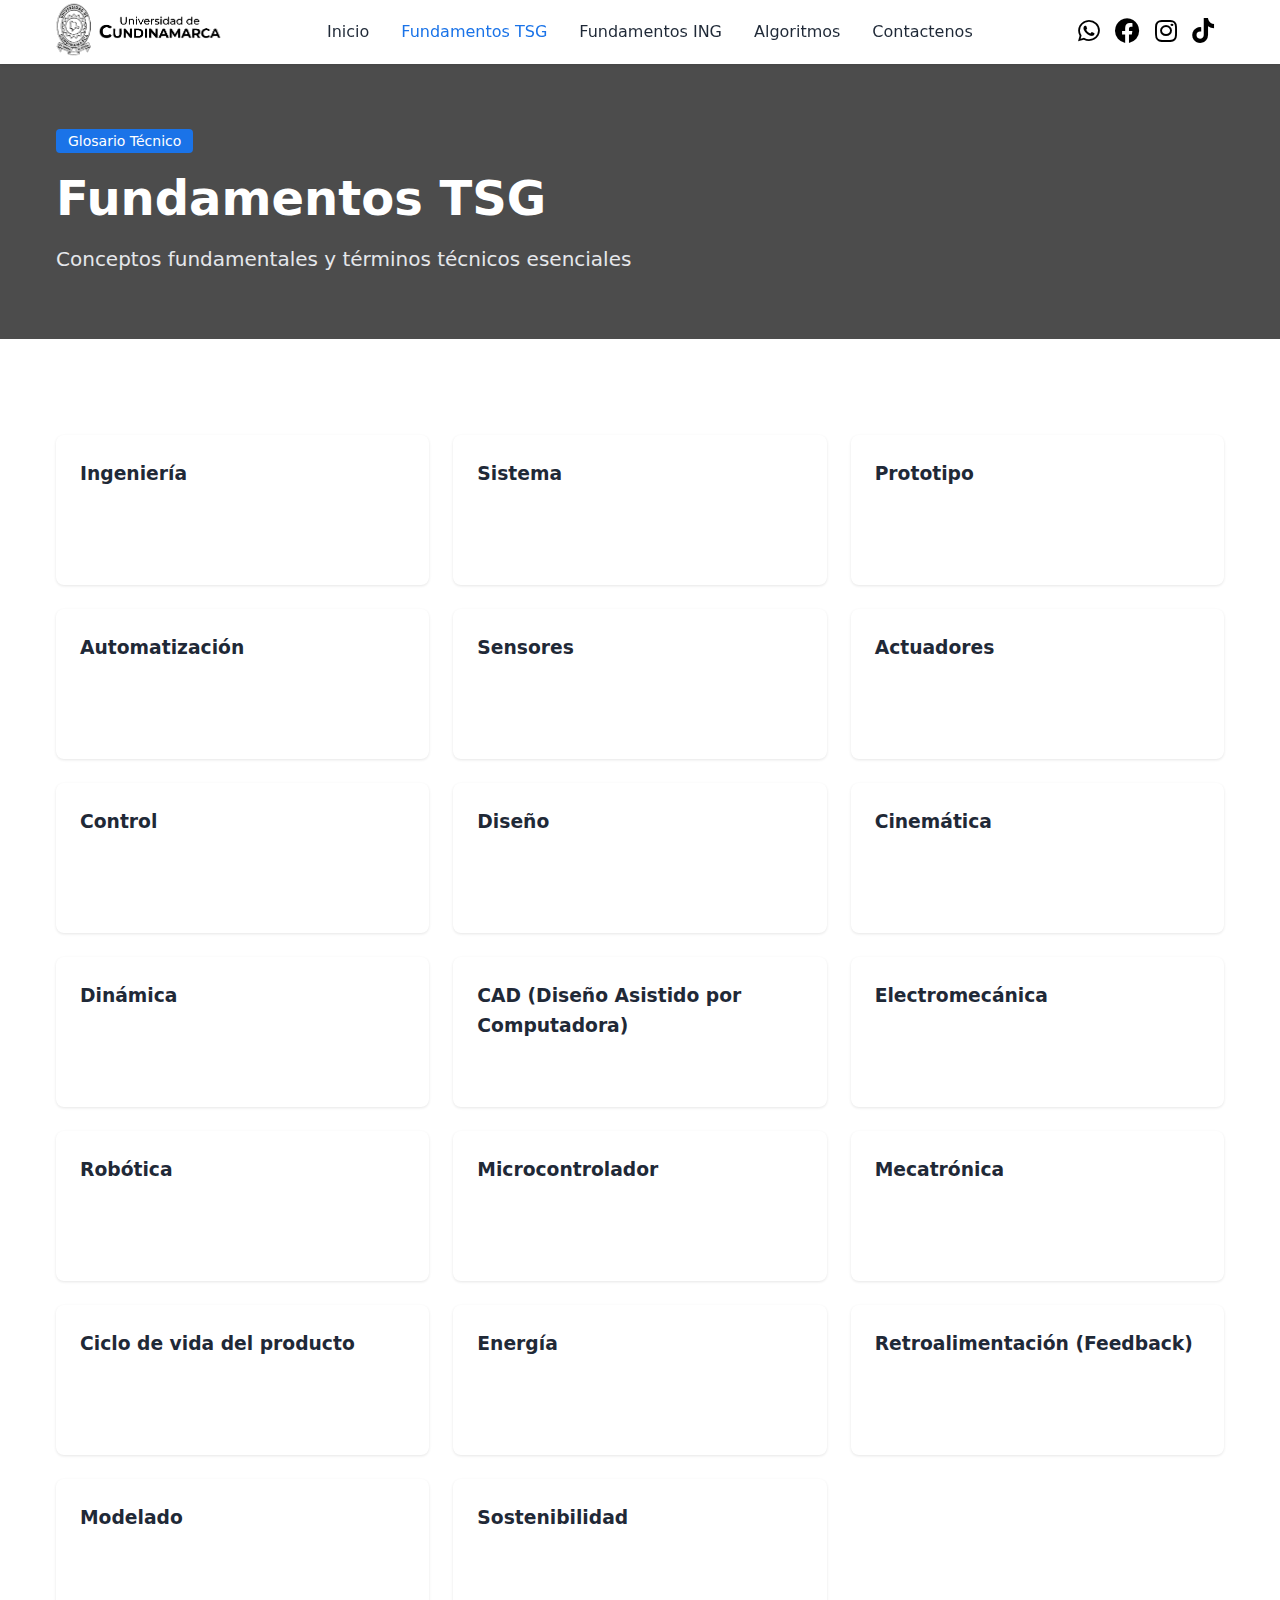
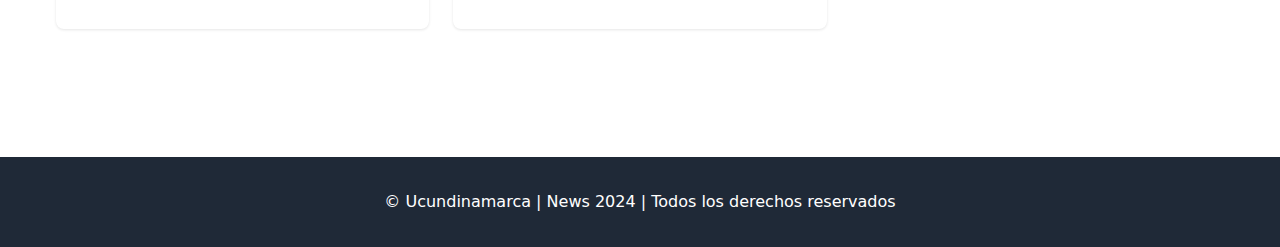
<file: glosario.html>
<!DOCTYPE html>
<html lang="es">
<head>
    <meta charset="UTF-8">
    <meta name="viewport" content="width=device-width, initial-scale=1.0">
    <title>Fundamentos TSG - Glosario | TSG News</title>
    <link href="https://cdnjs.cloudflare.com/ajax/libs/font-awesome/6.0.0-beta3/css/all.min.css" rel="stylesheet">
    <link rel="stylesheet" href="style.css">
</head>
<body>
    <nav class="navbar">
        <div class="container">
            <div class="nav-brand">
                <i class="logo"><img src="logo-Photoroom.png" alt=""></i>
            </div>
            <div class="nav-menu">
                <a href="index.html">Inicio</a>
                <a href="glosario.html"  class="active">Fundamentos TSG</a>
                <a href="glosarioING.html">Fundamentos ING</a>
                <a href="GlosarioAlg.html">Algoritmos</a>
                <a href="validacion_formulario.html">Contactenos</a>
            </div>
            <div class="social-links">
                <div class="social-links">
                    <a href="#" class="whatsapp" aria-label="WhatsApp">
                        <i class="fa-brands fa-whatsapp"></i>
                    </a>
                    <a href="#" class="facebook" aria-label="Facebook">
                        <i class="fa-brands fa-facebook"></i>                        
                    </a>
                    <a href="#" class="instagram" aria-label="Instagram">
                        <i class="fa-brands fa-instagram"></i>
                    </a>
                    <a href="#" class="tiktok" aria-label="TikTok">
                        <i class="fa-brands fa-tiktok"></i>
                    </a>
                </div>
            </div>
        </nav>

    <header class="hero glossary-hero">
        <div class="container">
            <div class="article-meta">
                <span class="category">Glosario Técnico</span>
            </div>
            <h1>Fundamentos TSG</h1>
            <p class="lead">Conceptos fundamentales y términos técnicos esenciales</p>
        </div>
    </header>

    <main class="container">
        <section class="glossary-section">
            <div class="glossary-grid">
                <!-- Los elementos del glosario se generarán dinámicamente con JavaScript -->
            </div>
        </section>
    </main>

    <footer class="footer">
        <div class="container">
            <p>© Ucundinamarca | News 2024 | Todos los derechos reservados</p>
        </div>
    </footer>

    <script src="glossary.js"></script>
</body>
</html>
</file>
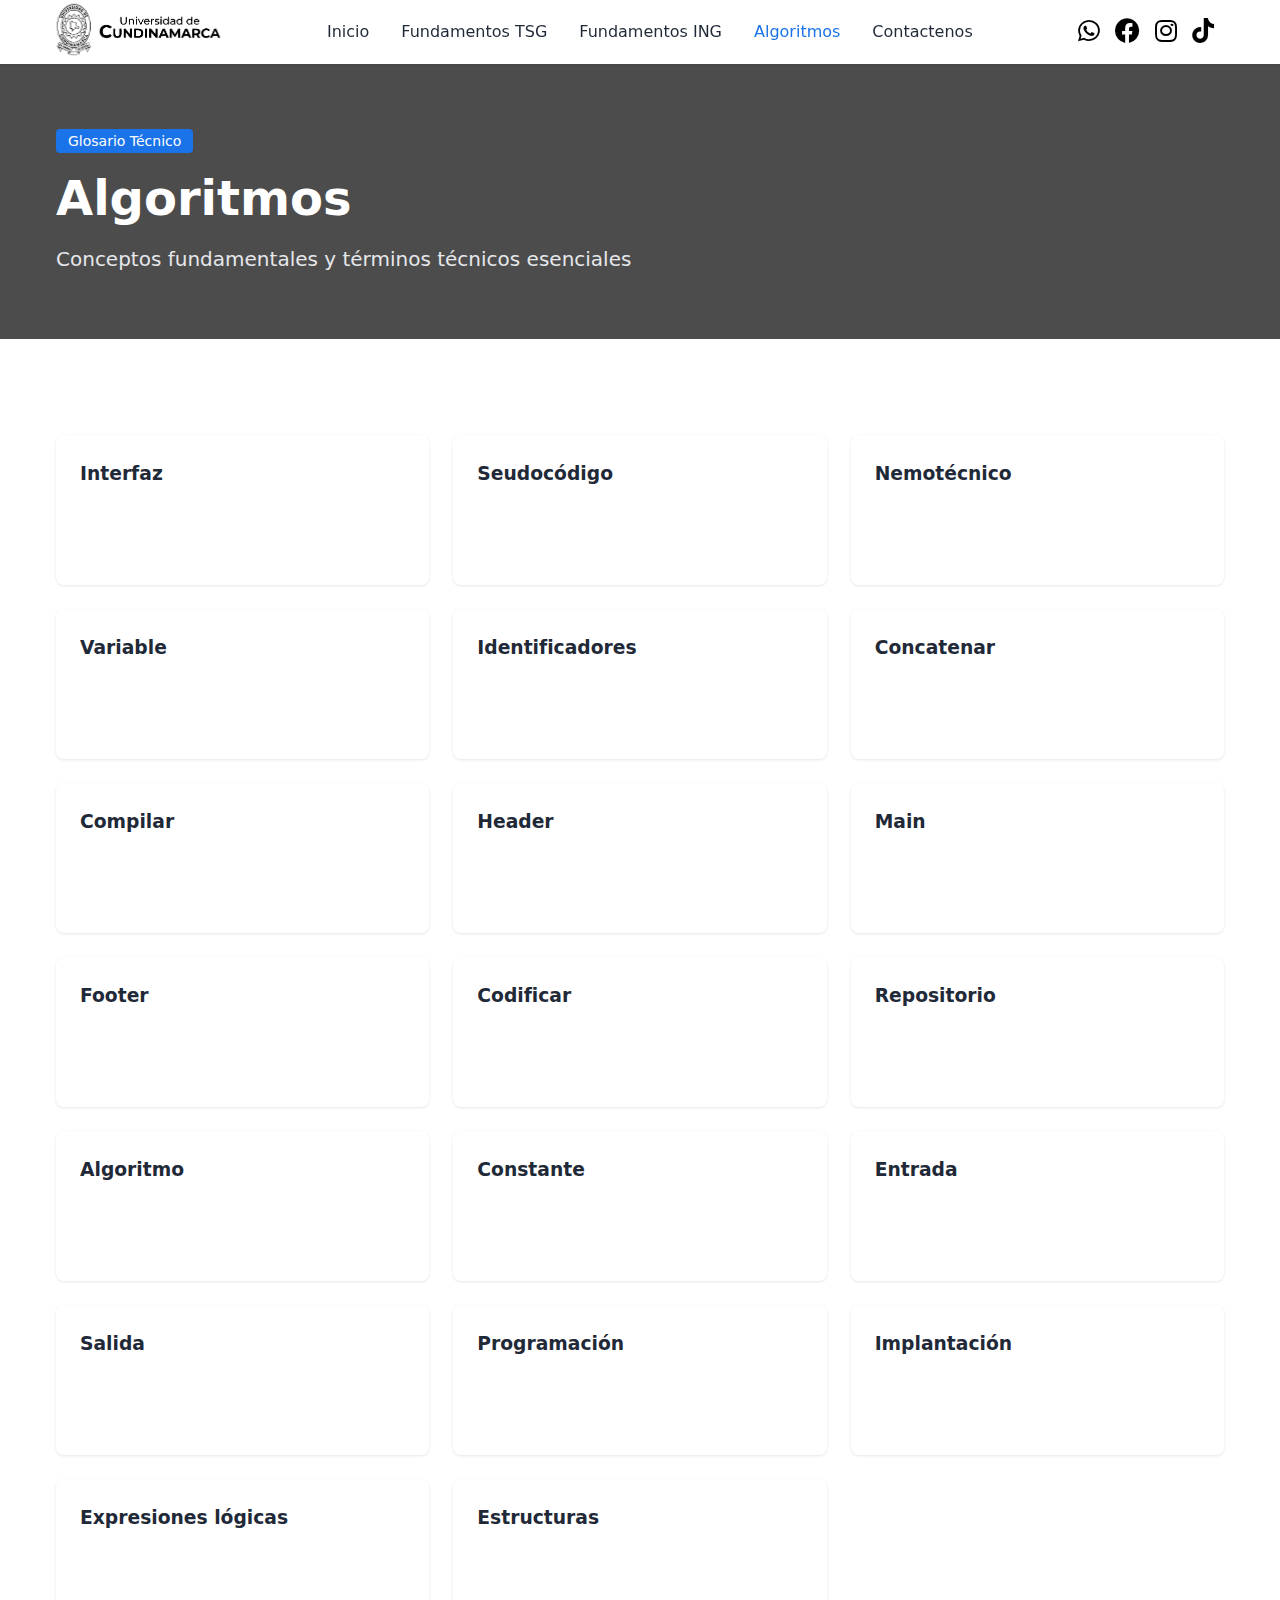
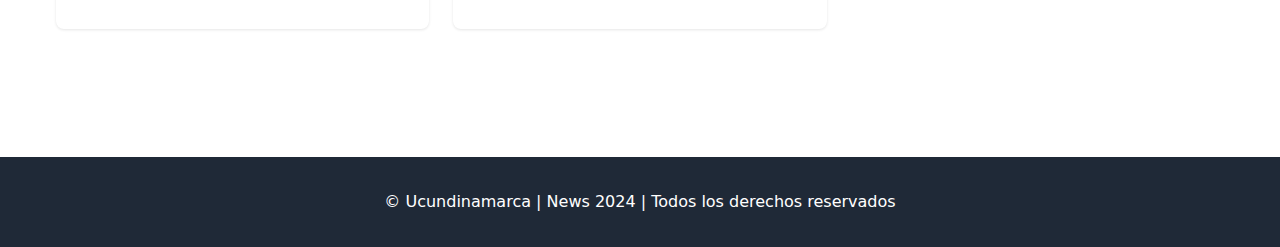
<file: GlosarioAlg.html>
<!DOCTYPE html>
<html lang="es">
<head>
    <meta charset="UTF-8">
    <meta name="viewport" content="width=device-width, initial-scale=1.0">
    <title>Fundamentos TSG - Glosario | TSG News</title>
    <link href="https://cdnjs.cloudflare.com/ajax/libs/font-awesome/6.0.0-beta3/css/all.min.css" rel="stylesheet">
    <link rel="stylesheet" href="style.css">
</head>
<body>
    <nav class="navbar">
        <div class="container">
            <div class="nav-brand">
                <i class="logo"><img src="logo-Photoroom.png" alt=""></i>
            </div>
            <div class="nav-menu">
                <a href="index.html">Inicio</a>
                <a href="glosario.html">Fundamentos TSG</a>
                <a href="glosarioING.html">Fundamentos ING</a>
                <a href="GlosarioAlg.html"  class="active" >Algoritmos</a>
                <a href="validacion_formulario.html">Contactenos</a>
            </div>
            <div class="social-links">
                <div class="social-links">
                    <a href="#" class="whatsapp" aria-label="WhatsApp">
                        <i class="fa-brands fa-whatsapp"></i>
                    </a>
                    <a href="#" class="facebook" aria-label="Facebook">
                        <i class="fa-brands fa-facebook"></i>                        
                    </a>
                    <a href="#" class="instagram" aria-label="Instagram">
                        <i class="fa-brands fa-instagram"></i>
                    </a>
                    <a href="#" class="tiktok" aria-label="TikTok">
                        <i class="fa-brands fa-tiktok"></i>
                    </a>
                </div>
            </div>
        </nav>

    <header class="hero glossary-hero">
        <div class="container">
            <div class="article-meta">
                <span class="category">Glosario Técnico</span>
            </div>
            <h1>Algoritmos</h1>
            <p class="lead">Conceptos fundamentales y términos técnicos esenciales</p>
        </div>
    </header>

    <main class="container">
        <section class="glossary-section">
            <div class="glossary-grid">
                <!-- Los elementos del glosario se generarán dinámicamente con JavaScript -->
            </div>
        </section>
    </main>

    <footer class="footer">
        <div class="container">
            <p>© Ucundinamarca | News 2024 | Todos los derechos reservados</p>
        </div>
    </footer>

    <script src="glossaryAlg.js"></script>
</body>
</html>
</file>
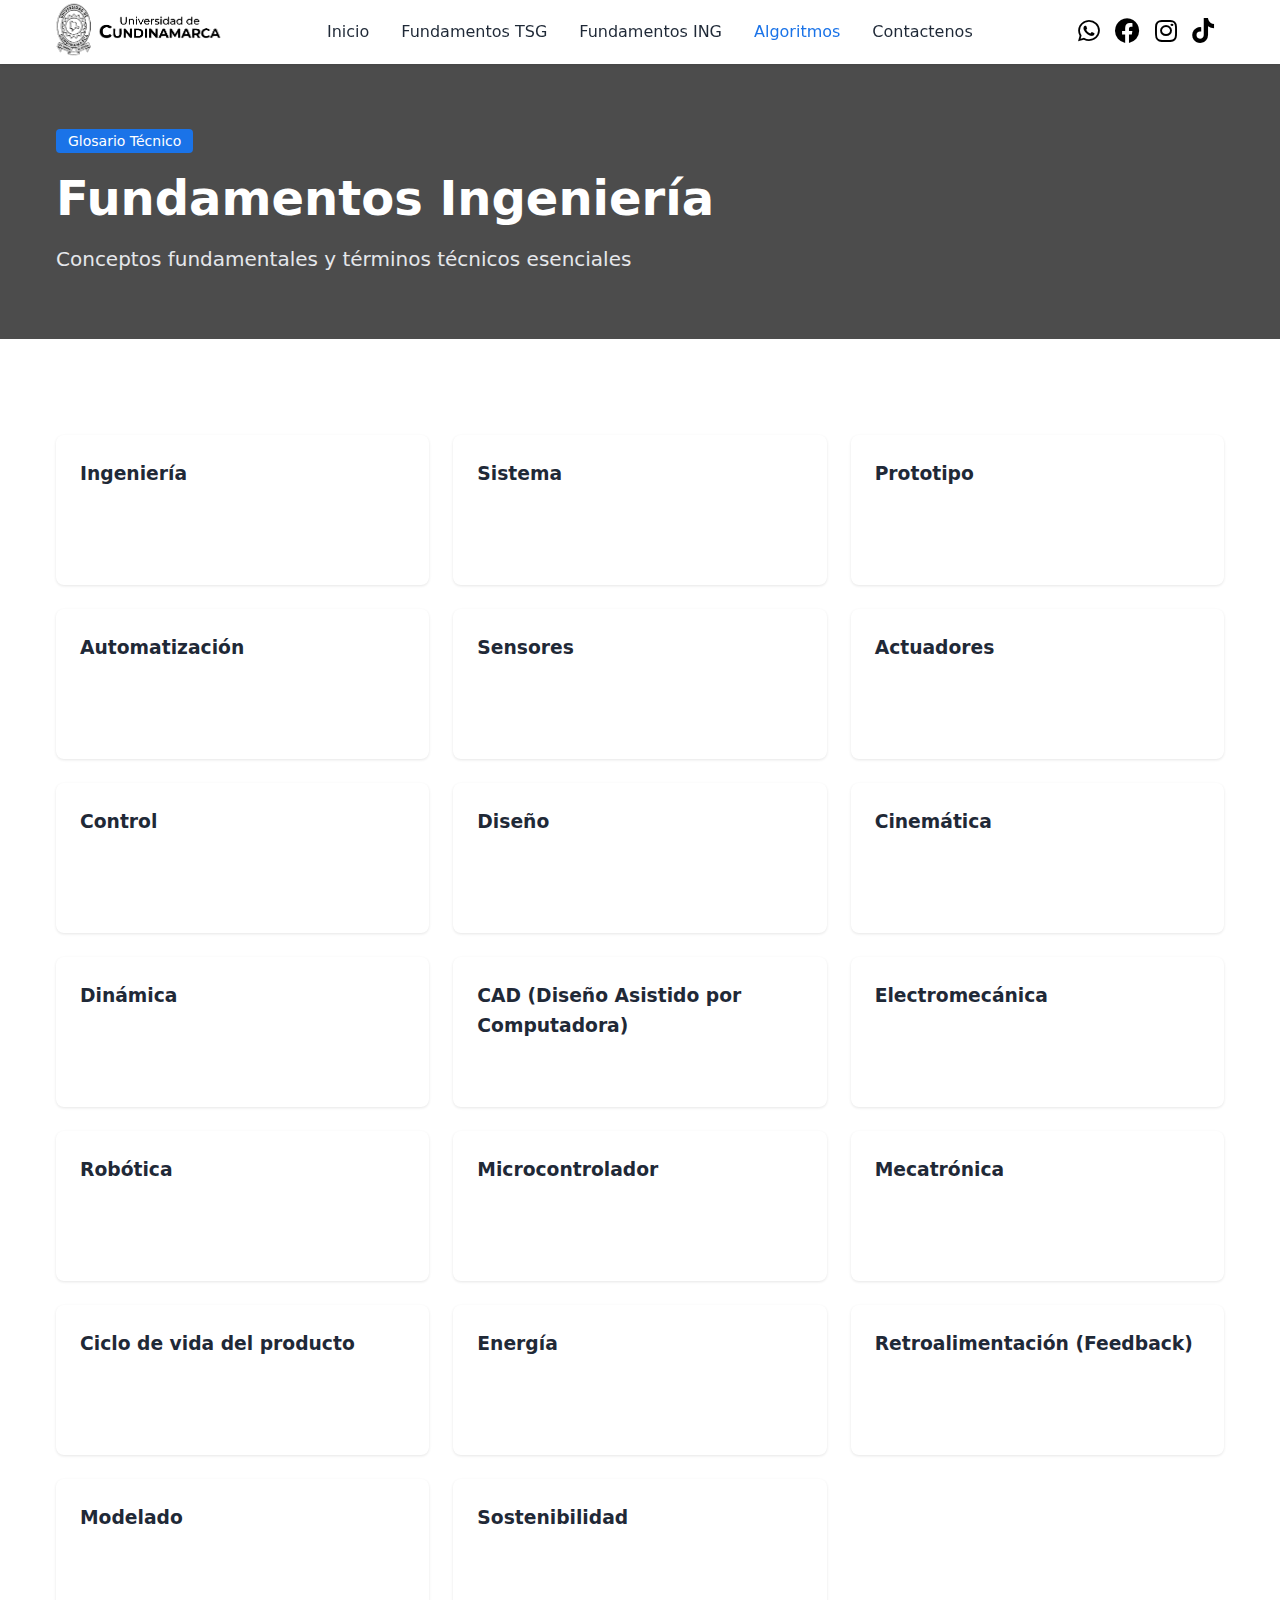
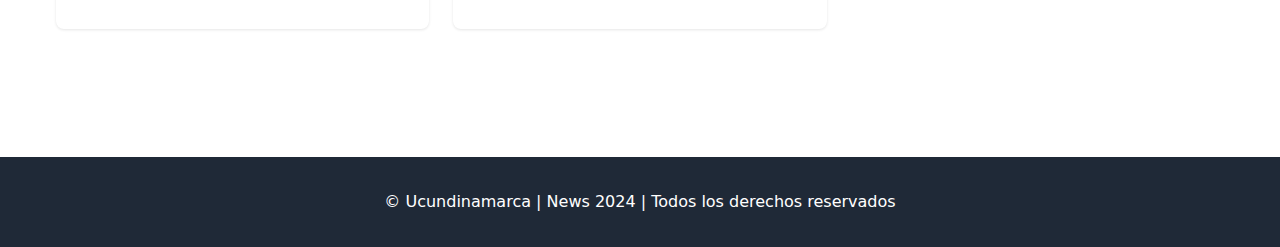
<file: glosarioING.html>
<!DOCTYPE html>
<html lang="es">
<head>
    <meta charset="UTF-8">
    <meta name="viewport" content="width=device-width, initial-scale=1.0">
    <title>Fundamentos TSG - Glosario | TSG News</title>
    <link href="https://cdnjs.cloudflare.com/ajax/libs/font-awesome/6.0.0-beta3/css/all.min.css" rel="stylesheet">
    <link rel="stylesheet" href="style.css">
</head>
<body>
    <nav class="navbar">
        <div class="container">
            <div class="nav-brand">
                <i class="logo"><img src="logo-Photoroom.png" alt=""></i>
            </div>
            <div class="nav-menu">
                <a href="index.html">Inicio</a>
                <a href="glosario.html">Fundamentos TSG</a>
                <a href="glosarioING.html">Fundamentos ING</a>
                <a href="GlosarioAlg.html"  class="active" >Algoritmos</a>
                <a href="validacion_formulario.html">Contactenos</a>
            </div>
            <div class="social-links">
                <div class="social-links">
                    <a href="#" class="whatsapp" aria-label="WhatsApp">
                        <i class="fa-brands fa-whatsapp"></i>
                    </a>
                    <a href="#" class="facebook" aria-label="Facebook">
                        <i class="fa-brands fa-facebook"></i>                        
                    </a>
                    <a href="#" class="instagram" aria-label="Instagram">
                        <i class="fa-brands fa-instagram"></i>
                    </a>
                    <a href="#" class="tiktok" aria-label="TikTok">
                        <i class="fa-brands fa-tiktok"></i>
                    </a>
                </div>
            </div>
        </nav>
    <header class="hero glossary-hero">
        <div class="container">
            <div class="article-meta">
                <span class="category">Glosario Técnico</span>
            </div>
            <h1>Fundamentos Ingeniería</h1>
            <p class="lead">Conceptos fundamentales y términos técnicos esenciales</p>
        </div>
    </header>

    <main class="container">
        <section class="glossary-section">
            <div class="glossary-grid">
                <!-- Los elementos del glosario se generarán dinámicamente con JavaScript -->
            </div>
        </section>
    </main>

    <footer class="footer">
        <div class="container">
            <p>© Ucundinamarca | News 2024 | Todos los derechos reservados</p>
        </div>
    </footer>

    <script src="glossaryIng.js"></script>
</body>
</html>
</file>
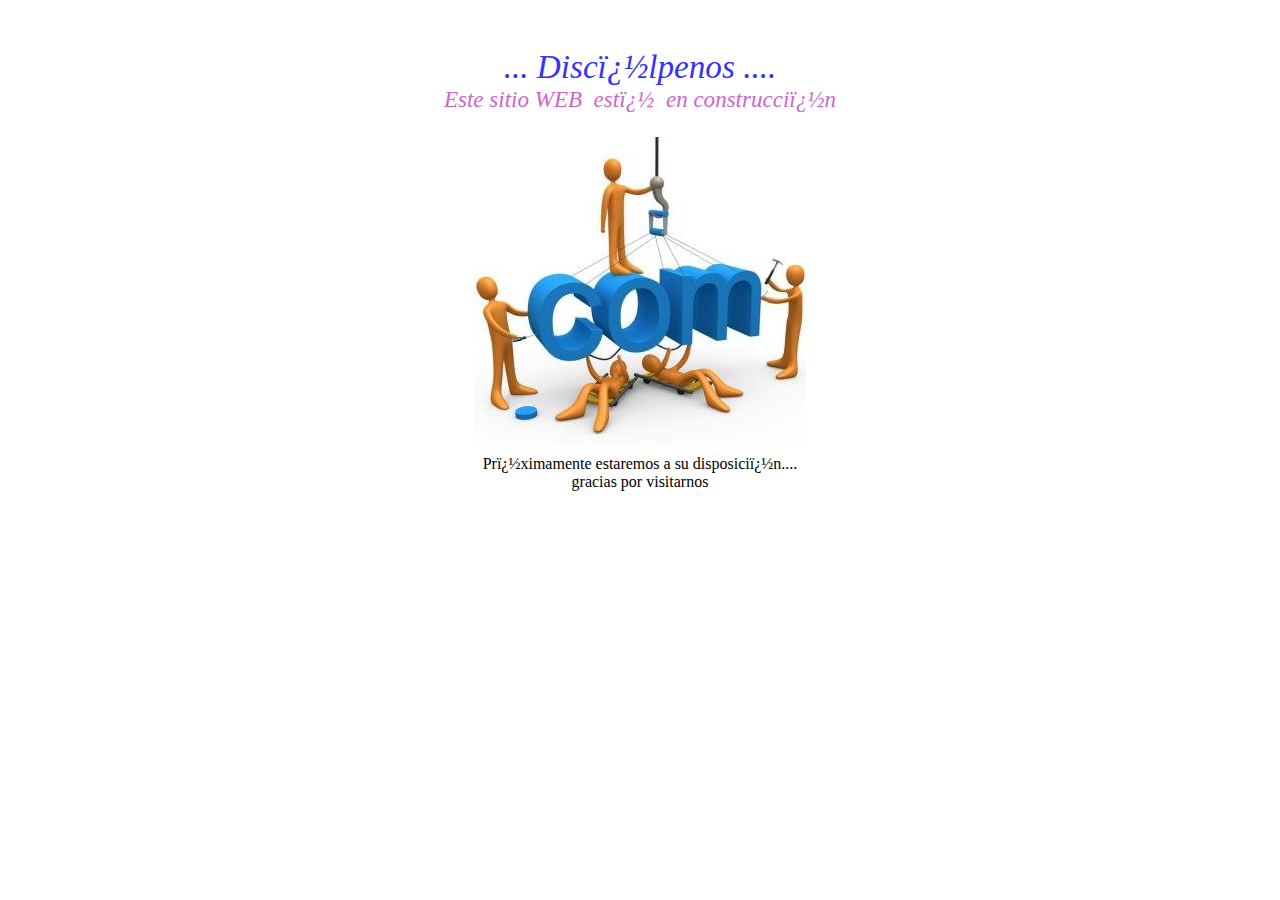
<file: pagina2.html>
<!DOCTYPE html PUBLIC "-//W3C//DTD HTML 4.01//EN" "http://www.w3.org/TR/html4/strict.dtd">
<html><head>
<meta content="text/html; charset=ISO-8859-1" http-equiv="content-type"><title>WEB en construcci�n</title></head><body><br>
<br>
<table style="text-align: left; width: 100%;" border="0" cellpadding="2" cellspacing="2">
  <tbody>
    <tr>
      <td style="vertical-align: top;">
      <div style="text-align: center;"><big style="font-style: italic;"><big><big><big><span style="font-family: Arial Black; color: rgb(51, 51, 255);">... Disc�lpenos ....</span></big></big></big></big><br>
      <big><big style="font-style: italic;"><span style="color: rgb(204, 102, 204);">
Este sitio WEB&nbsp; est�&nbsp; en construcci�n</span></big></big><br>
      </div>

      <br>
      </td>
    </tr>
    <tr>
      <td style="vertical-align: top; text-align: center;"><img style="width: 332px; height: 310px;" alt="en construcci�n" title="sitio web en construcci�n" src="construccion_web.jpg"><br>
      </td>
    </tr>
  </tbody>
</table>
<div style="text-align: center;">Pr�ximamente estaremos a su disposici�n....<br>
gracias por visitarnos<br>



</div>
</body></html>
</file>
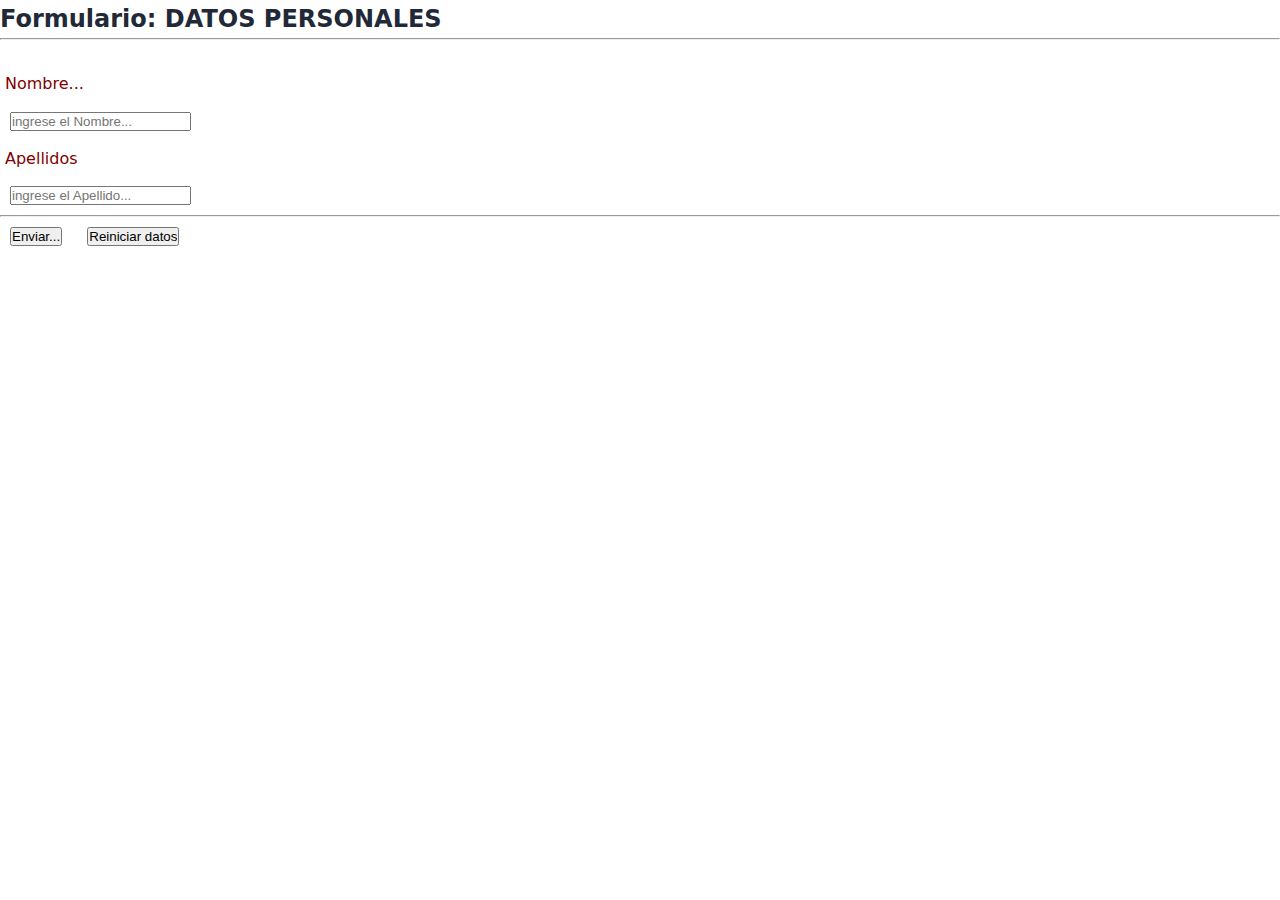
<file: validacion_formulario.html>
<!DOCTYPE html>
<html lang="es">
  <head>
    <!-- <meta http-equiv="content-type" content="text/html"; charset="utf-8"> -->
    <meta http-equiv="content-type" content="text/html"; charset="iso-8859-1"> 
    <meta name="description" content="Ejercicios para validación de datos">
    <meta name="keyworks" content="validar campos, expresiones regulares">
    <link href="https://cdnjs.cloudflare.com/ajax/libs/font-awesome/6.0.0-beta3/css/all.min.css" rel="stylesheet">
    <title>EJERCICIO VALIDADOR DATOS FORMULARIO</title>

    <style type="text/css">
        body {background-color:lightcyan; font-family: sans-serif;}
        label {color: maroon; display:block; padding:5px;}
	    input {margin:10px;}
    </style>

    <link rel="stylesheet" href="style.css">
    <script type="text/javascript" src="funciones_validacion.js"></script>    

</head>
<body>
    <h2>Formulario: DATOS PERSONALES</h2><hr><br>
    <! ----------------------------------------- --!>  
    <form id="miniformulario" name="miniformulario" class="formulario" method="get" onsubmit="return validarDatos()" action="pagina2.html" >
        
        <label for="nombre">Nombre...</label>   
        <input type="text" id="nombre" name="nombre" placeholder="ingrese el Nombre..." /><img width="20" height="20"  style='visibility: hidden;' /><br/>
            
        <label for="apellido">Apellidos</label>
        <input type="text" id="apellido" name="apellido" placeholder="ingrese el Apellido..."/><img width="20" height="20"  style='visibility: hidden;' /><br/>
        
        
        
        

        <hr>       
          
        
        <!--- ----------------------------------------- 
        ---  Botones de comando para el formulario  --> 
        <input type="submit"  value="Enviar..." />
        
        <!- input type="reset" value="Reiniciar datos" />   
        <input type="button" value="Reiniciar datos" onclick="resetearDatos()">
    </form>
</body>
    
</html>
</file>
<file: style.css>
:root {
    --primary: #1a73e8;
    --text: #1f2937;
    --background: #ffffff;
    --gray-light: #f3f4f6;
    --gray: #6b7280;
}

* {
    margin: 0;
    padding: 0;
    box-sizing: border-box;
}

body {
    font-family: system-ui, -apple-system, BlinkMacSystemFont, 'Segoe UI', Roboto, sans-serif;
    line-height: 1.6;
    color: var(--text);
    background: var(--background);
}

.container {
    max-width: 1200px;
    margin: 0 auto;
    padding: 0 1rem;
}

/* Navbar */
.navbar {
    background: var(--background);
    box-shadow: 0 1px 3px rgba(0,0,0,0.1);
    position: fixed;
    width: 100%;
    top: 0;
    z-index: 1000;
}

.navbar .container {
    display: flex;
    justify-content: space-between;
    align-items: center;
    height: 64px;
}

.nav-brand {
    display: flex;
    align-items: center;
    gap: 0.5rem;
    font-size: 1.25rem;
    font-weight: 600;
}

.nav-menu {
    display: flex;
    gap: 2rem;
}

.nav-menu a {
    color: var(--text);
    text-decoration: none;
    font-weight: 500;
    transition: color 0.3s ease;
}

.nav-menu a:hover,
.nav-menu a.active {
    color: var(--primary);
}


.social-links a {
    display: inline-block;
    margin-right: 10PX; 
    font-size: 25px; 
    transition: color 0.3s, transform 0.3s; 
  }

  .social-links a:hover {
    color: #25d366; 
    transform: scale(1.2); /* Aumenta el tamaño del icono al 120% */
  }
  
  .whatsapp{
    color: #000000;
  }

  .facebook{
    color: #000000;
  }

  .instagram{
    color: #000000;
  }

  .tiktok{
    color: #000000;
  }

  /* Efectos hover específicos para cada red social */
  .social-links .whatsapp:hover {
    color: #25d366; /* Color verde para WhatsApp */
  }
  
  .social-links .facebook:hover {
    color: #1877f2; /* Color azul para Facebook */
  }
  
  .social-links .instagram:hover {
    color: #e4405f; /* Color rosa para Instagram */
  }
  
  .social-links .tiktok:hover {
    color: #000000; /* Color negro para TikTok */
  }
/* Hero Section */
.hero {
    background: linear-gradient(rgba(0,0,0,0.7), rgba(0,0,0,0.7)), url('https://images.unsplash.com/photo-1534274988757-a28bf1a57c17?auto=format&fit=crop&q=80');
    background-size: cover;
    background-position: center;
    color: white;
    padding: 8rem 0 4rem;
    margin-bottom: 2rem;
}

.glossary-hero {
    background-image: linear-gradient(rgba(0,0,0,0.7), rgba(0,0,0,0.7)), url('https://images.unsplash.com/photo-1507919909716-c8262e491cde?auto=format&fit=crop&q=80');
}

.article-meta {
    margin-bottom: 1rem;
}

.category {
    background: var(--primary);
    color: white;
    padding: 0.25rem 0.75rem;
    border-radius: 4px;
    font-size: 0.875rem;
    margin-right: 1rem;
}

.date {
    color: #e5e7eb;
    font-size: 0.875rem;
}

.hero h1 {
    font-size: 3rem;
    line-height: 1.2;
    margin-bottom: 1rem;
    max-width: 800px;
}

.lead {
    font-size: 1.25rem;
    max-width: 600px;
    color: #e5e7eb;
}

/* Article Content */
.article-content {
    display: grid;
    grid-template-columns: 2fr 1fr;
    gap: 2rem;
    padding: 2rem 0;
}

.article-body {
    font-size: 1.125rem;
}

.article-body h2 {
    font-size: 1.875rem;
    margin: 2rem 0 1rem;
    color: var(--text);
}

.article-body p {
    margin-bottom: 1.5rem;
}

.disciplines-grid {
    display: grid;
    grid-template-columns: repeat(auto-fit, minmax(250px, 1fr));
    gap: 1.5rem;
    margin: 2rem 0;
}

.discipline-card {
    background: var(--gray-light);
    padding: 1.5rem;
    border-radius: 8px;
    transition: transform 0.3s ease;
}

.discipline-card:hover {
    transform: translateY(-5px);
}

/* Info Boxes */
.info-box {
    background: var(--gray-light);
    padding: 1.5rem;
    border-radius: 8px;
    margin: 2rem 0;
}

.info-box.warning {
    background: #fff3cd;
    border-left: 4px solid #ffc107;
}

.quote-box {
    border-left: 4px solid var(--primary);
    padding-left: 1.5rem;
    margin: 2rem 0;
    font-style: italic;
    color: var(--gray);
}

/* Sidebar */
.sidebar-box {
    background: var(--gray-light);
    padding: 1.5rem;
    border-radius: 8px;
    position: sticky;
    top: 80px;
    margin-bottom: 2rem;
}

.related-news {
    margin-top: 2rem;
}

.news-card {
    background: var(--gray-light);
    border-radius: 8px;
    overflow: hidden;
    margin-bottom: 1rem;
    cursor: pointer;
    transition: transform 0.3s ease;
}

.news-card:hover {
    transform: translateY(-5px);
}

.news-card img {
    width: 100%;
    height: 150px;
    object-fit: cover;
}

.news-card h4 {
    padding: 1rem;
    font-size: 1rem;
}

/* Modal */
.modal {
    display: none;
    position: fixed;
    inset: 0;
    background: rgba(0,0,0,0.8);
    z-index: 1100;
}

.modal.active {
    display: flex;
    align-items: center;
    justify-content: center;
}

.modal-content {
    background: var(--background);
    padding: 2rem;
    border-radius: 8px;
    max-width: 600px;
    width: 90%;
    position: relative;
}

.close-modal {
    position: absolute;
    top: 1rem;
    right: 1rem;
    font-size: 1.5rem;
    cursor: pointer;
}

.modal-content img {
    width: 100%;
    height: 300px;
    object-fit: cover;
    border-radius: 4px;
    margin: 1rem 0;
}

/* Glossary */
.glossary-section {
    padding: 2rem 0;
}

.glossary-grid {
    display: grid;
    grid-template-columns: repeat(auto-fill, minmax(280px, 1fr));
    gap: 1.5rem;
    padding: 2rem 0;
}

.glossary-item {
    background: var(--background);
    border-radius: 8px;
    box-shadow: 0 1px 3px rgba(0,0,0,0.1);
    padding: 1.5rem;
    cursor: pointer;
    transition: all 0.3s ease;
    position: relative;
    height: 150px;
    overflow: hidden;
}

.glossary-item:hover {
    transform: scale(1.02);
    box-shadow: 0 4px 6px rgba(0,0,0,0.1);
}

.glossary-item.expanded {
    position: fixed;
    top: 50%;
    left: 50%;
    transform: translate(-50%, -50%);
    width: 80%;
    height: 80%;
    z-index: 1000;
    cursor: default;
    overflow-y: auto;
}

.glossary-image{
    display: flke;
}


/* Footer */
.footer {
    background: var(--text);
    color: white;
    padding: 2rem 0;
    margin-top: 4rem;
    text-align: center;
}

@media (max-width: 768px) {
    .article-content {
        grid-template-columns: 1fr;
    }

    .nav-menu {
        display: none;
    }

    .hero h1 {
        font-size: 2rem;
    }

    .glossary-grid {
        grid-template-columns: 1fr;
    }
}

/* Table of contents */

.table-of-contents {
    background-color: #f8f9fa;
    border: 1px solid #e9ecef;
    border-radius: 4px;
    padding: 20px;
    margin-bottom: 30px;
}
.table-of-contents h3 {
    margin-top: 0;
    margin-bottom: 15px;
    font-size: 1.3em;
}
.table-of-contents ul {
    list-style-type: none;
    padding-left: 0;
}
.table-of-contents li {
    margin-bottom: 10px;
}
.table-of-contents a {
    color: #007bff;
    text-decoration: none;
}
.table-of-contents a:hover {
    text-decoration: underline;
}

.survey-image img{
    max-width: 90%;
    height: auto;
    gap: 1rem;
}
</file>
